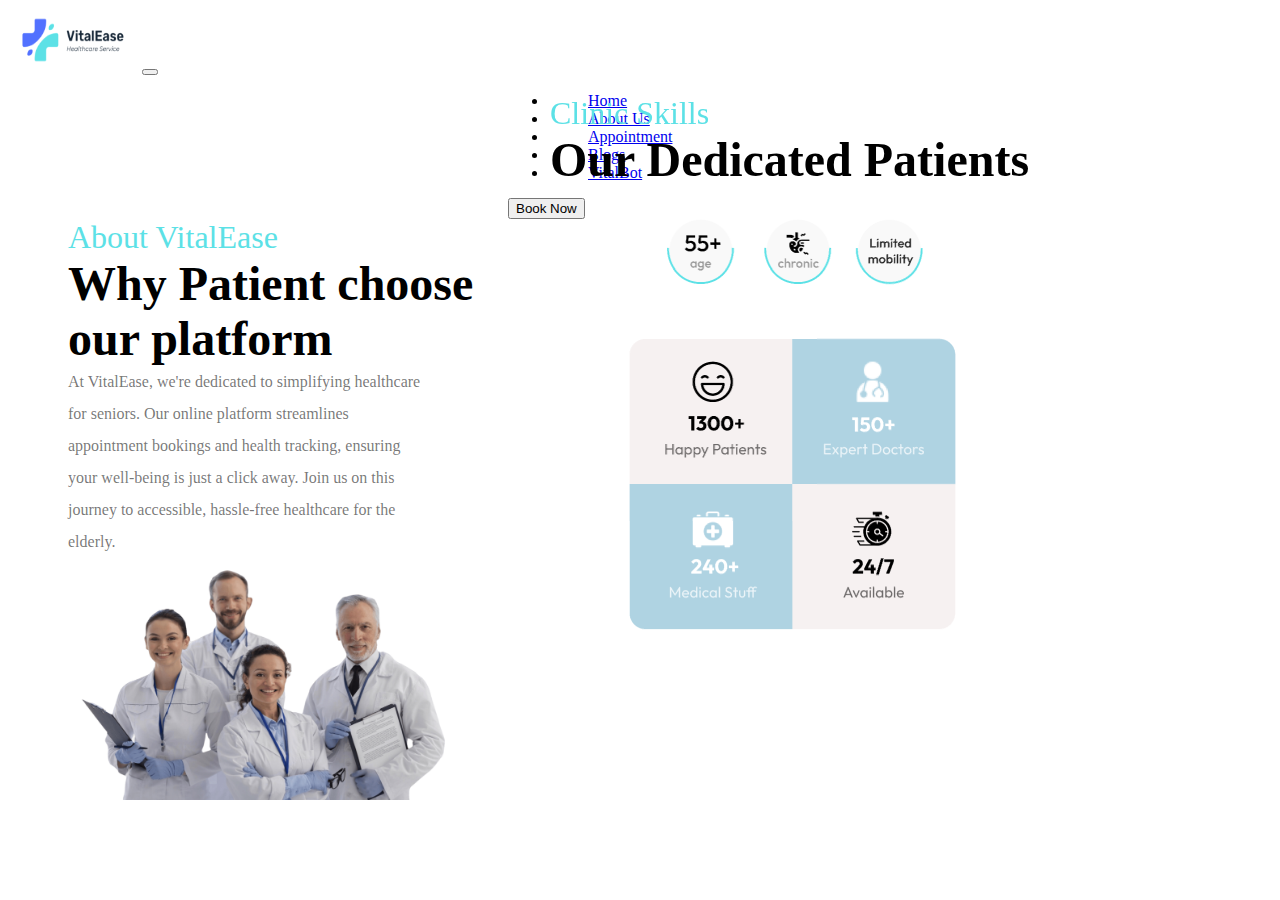
<file: aboutus.html>
<!DOCTYPE html>
<html lang="en">
<head>
    <meta charset="UTF-8">
    <meta name="viewport" content="width=device-width, initial-scale=1.0">
    <link href="https://cdn.jsdelivr.net/npm/bootstrap@5.0.2/dist/css/bootstrap.min.css" rel="stylesheet" integrity="sha384-EVSTQN3/azprG1Anm3QDgpJLIm9Nao0Yz1ztcQTwFspd3yD65VohhpuuCOmLASjC" crossorigin="anonymous">
    <title>Document</title>
    <style>
        .rectangle {
           /* Background color of the rectangle */
          width: 700px; /* Width of the rectangle */
          height: 90%; /* Match the height of the content */
          position: fixed; /* Fixed position to stay on the right side */
          right: 0; /* Align to the right side of the viewport */
          top: 0; /* Align to the top of the viewport */
          margin-top: 95px;
          margin-right: 50px;
        }
      </style>
</head>
<body>
    <nav class="navbar navbar-expand-lg navbar-light bg-light">
        <div class="container-fluid">
          <a class="navbar-brand" href="#"><img src="images/logo.png" alt="" width="130" height="64"></a>
          <button class="navbar-toggler" type="button" data-bs-toggle="collapse" data-bs-target="#navbarScroll" aria-controls="navbarScroll" aria-expanded="false" aria-label="Toggle navigation">
            <span class="navbar-toggler-icon"></span>
          </button>
          <div class="collapse navbar-collapse" id="navbarScroll" style="padding-left: 500px;">
            <ul class="navbar-nav me-auto my-2 my-lg-0 navbar-nav-scroll" style="--bs-scroll-height: 100px; ">
              <li class="nav-item" style="padding-left: 40px;">
                <a class="nav-link active" aria-current="page" href="home.html">Home</a>
              </li>
              <li class="nav-item" style="padding-left: 40px;">
                <a class="nav-link" href="aboutus.html">About Us</a>
              </li>
              <li class="nav-item" style="padding-left: 40px;">
                <a class="nav-link active" aria-current="page" href="appnmt.html">Appointment</a>
              </li>
              <li class="nav-item" style="padding-left: 40px;">
                <a class="nav-link active" aria-current="page" href="#">Blogs</a>
              </li>
              <li class="nav-item" style="padding-left: 40px;">
                <a class="nav-link active" aria-current="page" href="bot.html">VitalBot</a>
              </li>
              
            </ul>
              <button class="btn btn-outline-primary" type="submit" style="margin-right: 70px;">Book Now</button>
          </div>
        </div>
      </nav>
      <div class="rectangle">
        <div style="color: #5CE1E6; font-size: 32px; font-family: Outfit; font-weight: 400; word-wrap: break-word; margin-left: 20px;">Clinic Skills</div>
        <div style="color: black; font-size: 48px; font-family: Outfit; font-weight: 600; word-wrap: break-word; margin-left: 20px;">Our Dedicated Patients</div>
        <img src="images/features.png" alt="features" style="margin-left: 120px; margin-top: 30px;">
        <img src="images/features2.png" alt="features2" style="margin-left: 90px; margin-top: 30px;">
      </div>
      <div style="width: 100%; height: 100%; background: #F6F1F1"></div>
      <div style="margin-left: 60px; ">
      <div style="color: #5CE1E6; font-size: 32px; font-family: Outfit; font-weight: 400; word-wrap: break-word">About VitalEase</div>
      <div style="color: black; font-size: 48px; font-family: Outfit; font-weight: 600; word-wrap: break-word">Why Patient choose<br/>our platform</div>
      <div style="width: 30%; color: rgba(0, 0, 0, 0.55); font-size: 16px; font-family: Outfit; font-weight: 400; line-height: 32px; word-wrap: break-word">At VitalEase, we're dedicated to simplifying healthcare for seniors. Our online platform streamlines appointment bookings and health tracking, ensuring your well-being is just a click away. Join us on this journey to accessible, hassle-free healthcare for the elderly.                  </div>
      <img style="width: 32.3%; height: 20%" src="images/doctors.jpg" />
      
    </div>
</body>
</html>
</file>
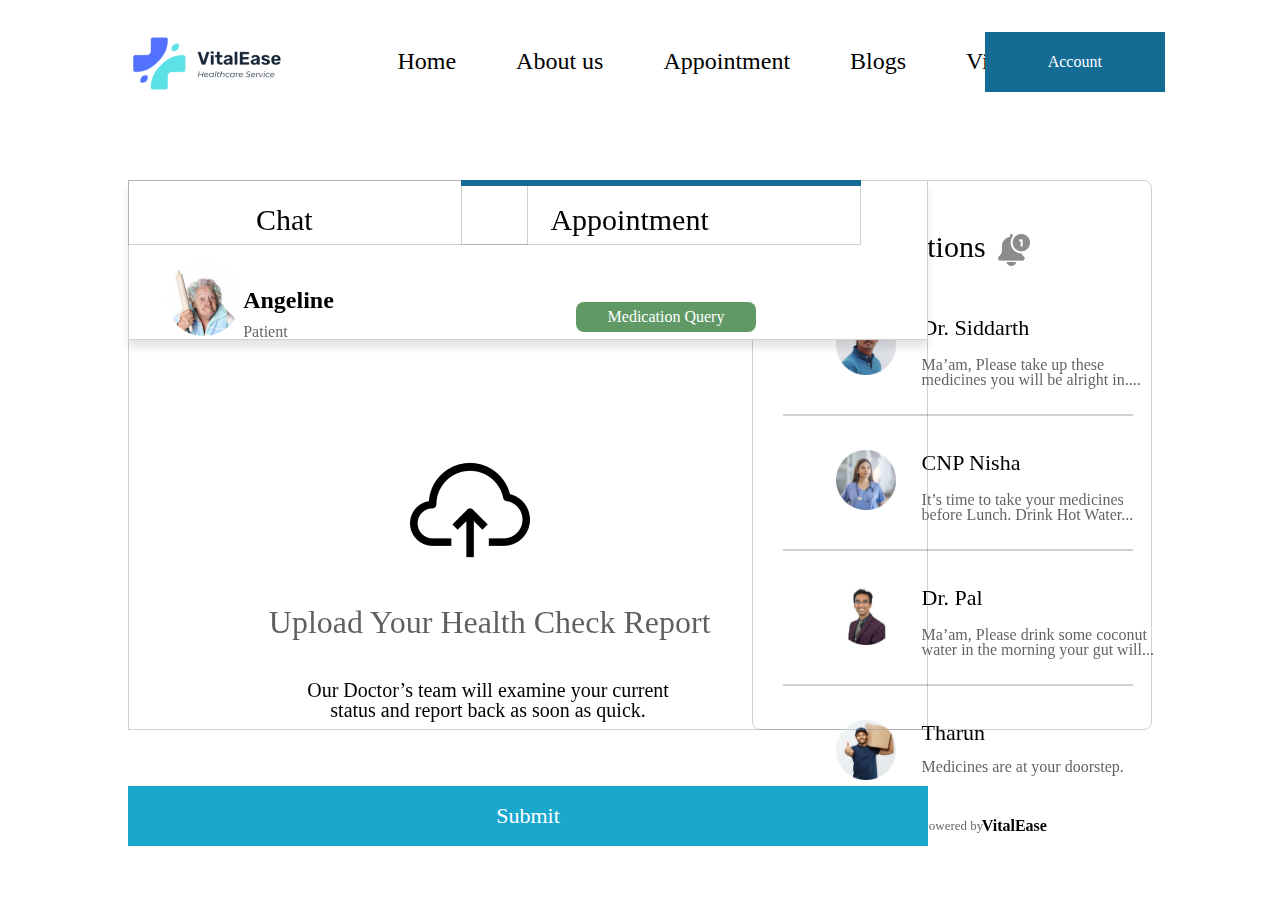
<file: appnmt.html>
<!DOCTYPE html>
<html lang="en">
<head>
    <meta charset="UTF-8">
    <meta http-equiv="X-UA-Compatible" content="IE=edge">
    <meta name="viewport" content="width=device-width, initial-scale=1.0">
    <title>Appointment</title>
    <link rel="stylesheet" href="appnmt.css">
</head>
<body>

    <div class="nav-container">
        <div class="wrapper">
            <nav>
                <div class="hero-image">
                    <img src="images/logo.png" width = "190" height="79" alt="">
                </div>
                
                <ul class="nav-items">
                    <li>
                        <a href="home.html">Home</a>
                    </li>
                    <li>
                        <a href="aboutus.html">About us</a>
                    </li>
                    <li>
                        <a href="">Appointment</a>
                    </li>
                    <li>
                        <a href="">Blogs</a>
                    </li>
                    <li>
                        <a href="bot.html">VitalBot</a>
                    </li>
                    <button>
                        <a href="profile.html">Account</a>
                    </button>

                </ul>
            </nav>
        </div>
    </div>
    <div class="header-container">
        <header>
            <div class="chat">
                <div class="blue">

                </div>
                <div class="chatbot">
                    <a href="bot.html"><h1>
                        Chat
                    </h1></a>
                    
                </div>
                <div class="appnmt">
                    <h2>
                        Appointment
                    </h2>
                </div>
                <div class="bar">
                    <a href="profile.html"><img src="images/Angeline.png" alt="">
                        <h3>
                            Angeline
                        </h3>
                        <h4>
                            Patient
                        </h4></a>
                    
                    <div class="green">Medication Query</div>
                </div>
                <div class="content">
                    <div class="upload">
                        <a href=""><img src="images/upload.png" alt=""></a>
                    </div>
                    <h5>
                        Upload Your Health Check Report
                    </h5>
                    <h6>
                        Our Doctor’s team will examine your current<br>status and report back as soon as quick.
                    </h6>
                </div>
                <button><a href="">Submit</a></button>
            </div>
        </header>
        <footer>
            <div class="notif">
                <h1>
                    Notifications
                </h1>
                <div class="bell">
                    <img src="images/bell.png" alt="">
                </div>
                <div class="Sid">
                    <img src="images/Sid.png" alt="" height="60" width="60">
                </div>
                <h2>
                    Dr. Siddarth
                </h2>
                <h3>
                    Ma’am, Please take up these<br>medicines you will be alright in....
                </h3>
                <div class="line"></div>
                <div class="Nish">
                    <img src="images/Nish.png" alt="" height="60" width="60">
                </div>
                <h4>CNP Nisha 
                </h4>
                <h5>
                    Ma’am, Please drink some coconut<br>water in the morning your gut will...
                </h5>  
                <div class="line2"></div>
                <div class="Pal">
                    <img src="images/Pal.png" alt="" height="60" width="60">
                </div>
                <h6>
                    Dr. Pal
                </h6>
                <h7>
                    It’s time to take your medicines<br>before Lunch. Drink Hot Water...
                </h7>
                <div class="line3"></div>
                <div class="Tharun">
                    <img src="images/Tharun.png" alt="" height="60" width="60">
                </div>
                <h8>
                    Tharun
                </h8>
                <h9>
                    Medicines are at your doorstep.
                </h9>
                <h10>
                    Powered by
                </h10>
                <h11>
                    VitalEase
                </h11>
            </div>
        </footer>
    </div>
</body>
</html>
</file>
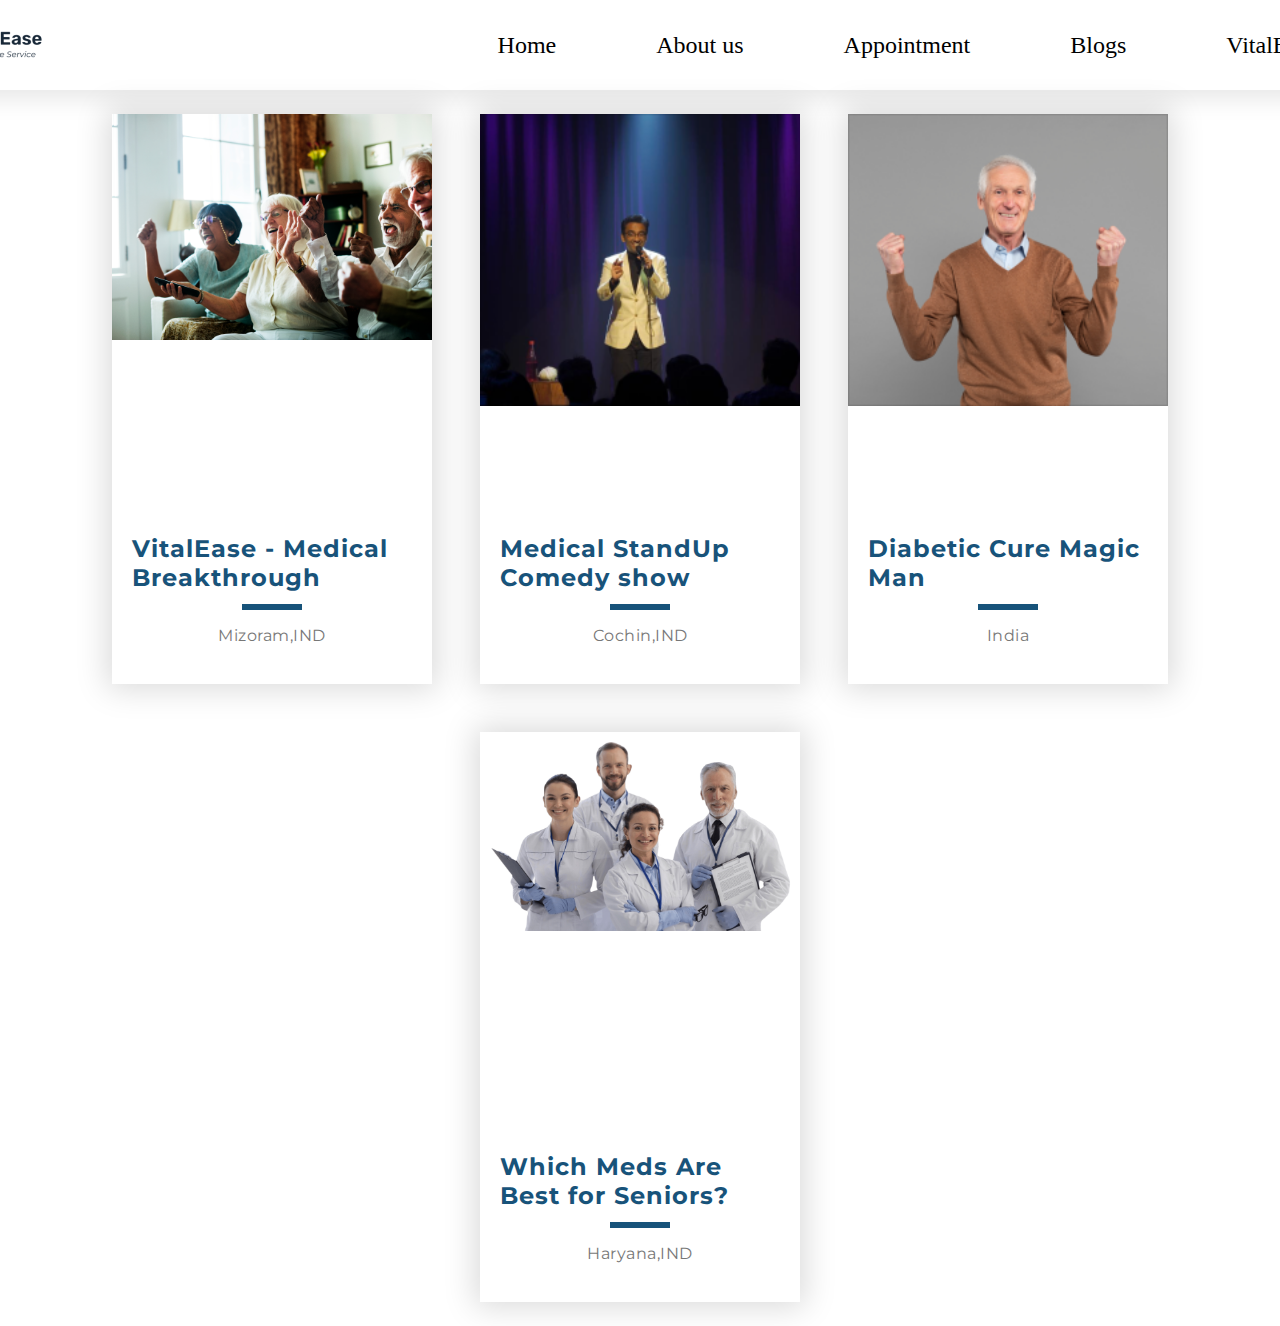
<file: blog.html>
<!DOCTYPE html>
<html lang="en">
<head>
    <meta charset="UTF-8">
    <meta name="viewport" content="width=device-width, initial-scale=1.0">
    <link href="https://fonts.googleapis.com/css2?family=Montserrat:wght@500&display=swap" rel="stylesheet">
    <link rel="stylesheet" href="https://cdnjs.cloudflare.com/ajax/libs/font-awesome/5.14.0/css/all.min.css">
    <link rel="stylesheet" href="blog.css">
    <title>Blog</title>
</head>
<body>
    <div class="container">
        <div class="nav-container">
            <div class="wrapper">
                <nav>
                    <div class="hero-image">
                        <img src="images/logo.png" width = "190" height="79" alt="">
                    </div>
                    
                    <ul class="nav-items">
                        <li>
                            <a href="home.html">Home</a>
                        </li>
                        <li>
                            <a href="aboutus.html">About us</a>
                        </li>
                        <li>
                            <a href="appnmt.html">Appointment</a>
                        </li>
                        <li>
                            <a href="">Blogs</a>
                        </li>
                        <li>
                            <a href="bot.html">VitalBot</a>
                        </li>
    
                    </ul>
                </nav>
            </div>
        </div>
        <div class="item-container">
            <div class="img-container">
                <img src="images/img1.jpg" alt="Event image">
            </div>

            <div class="body-container">
                <div class="overlay"></div>

                <div class="event-info">
                    <p class="title">VitalEase - Medical Breakthrough</p>
                    <div class="separator"></div>
                    <p class="info">Mizoram,IND</p>
                    <p class="price"></p>

                    <div class="additional-info">
                        <p class="info">
                            <i class="fas fa-user-circle"></i>
                            Bikash Singh
                        </p>
                        <p class="info">
                            <i class="fas fa-pen-fancy"></i>
                            ET Bureau
                        </p>

                        <p class="info description">
                            Startup that connects doctors with patients with ease <span>more...</span>
                        </p>
                    </div>
                </div>
                <button class="action" onclick="window.location.href='https://economictimes.indiatimes.com/news/india/mizoram-ngos-seek-action-against-myanmar-for-violation-of-indian-air-space/articleshow/97189535.cms'">Visit</button>
            </div>
        </div>

        <div class="item-container">
            <div class="img-container">
                <img src="images/img2.jpg" alt="Event image">
            </div>

            <div class="body-container">
                <div class="overlay"></div>

                <div class="event-info">
                    <p class="title">Medical StandUp Comedy show</p>
                    <div class="separator"></div>
                    <p class="info">Cochin,IND</p>
                    <p class="price"></p>

                    <div class="additional-info">
                        <p class="info">
                            <i class="fas fa-user-circle"></i>
                            Buisness Line
                        </p>
                        <p class="info">
                            <i class="fas fa-pen-fancy"></i>
                            BL Bureau
                        </p>

                        <p class="info description">
                            India's first med-up Comedy Show<span>more...</span>
                        </p>
                    </div>
                </div>
                <button class="action" onclick="window.location.href='https://www.thehindu.com/life-and-style/doctors-do-comedy-by-dr-jagdish-chaturvedi-has-nine-medicos-doing-stand-up-acts-on-stage/article29416145.ece' ">Visit</button>
            </div>
        </div>

        <div class="item-container">
            <div class="img-container">
                <img src="images/img3.jpg" alt="Event image">
            </div>

            <div class="body-container">
                <div class="overlay"></div>

                <div class="event-info">
                    <p class="title">Diabetic Cure Magic Man</p>
                    <div class="separator"></div>
                    <p class="info">India</p>
                    <p class="price"></p>

                    <div class="additional-info">
                        <p class="info">
                            <i class="fas fa-user-circle"></i>
                            Buisness Standard
                        </p>
                        <p class="info">
                            <i class="fas fa-pen-fancy"></i>
                            Press
                        </p>

                        <p class="info description">
                            80 years old man cured with Diabetes<span>more...</span>
                        </p>
                    </div>
                </div>
                <button class="action" onclick="window.location.href='https://www.business-standard.com/article/current-affairs/indian-ngo-shares-initiatives-on-road-safety-environment-at-ecosoc-forum-123020300241_1.html' ">Visit</button>
            </div>
        </div>

        <div class="item-container">
            <div class="img-container">
                <img src="images/img4.jpg" alt="Event image">
            </div>

            <div class="body-container">
                <div class="overlay"></div>

                <div class="event-info">
                    <p class="title">Which Meds Are Best for Seniors?</p>
                    <div class="separator"></div>
                    <p class="info">Haryana,IND</p>
                    <p class="price"></p>

                    <div class="additional-info">
                        <p class="info">
                            <i class="fas fa-user-circle"></i>
                            Hindhusthan Times
                        </p>
                        <p class="info">
                            <i class="fas fa-pen-fancy"></i>
                            News
                        </p>

                        <p class="info description">
                            National Institutes of India comes up with new survey report<span>more...</span>
                        </p>
                    </div>
                </div>
                <button class="action" onclick="window.location.href='https://www.hindustantimes.com/india-news/some-ngos-misused-laws-were-involved-in-anti-national-activities-amit-shah-101666890485691.html' ">Visit</button>
            </div>
        </div>
    </div>
    
</body>
</html>
</file>
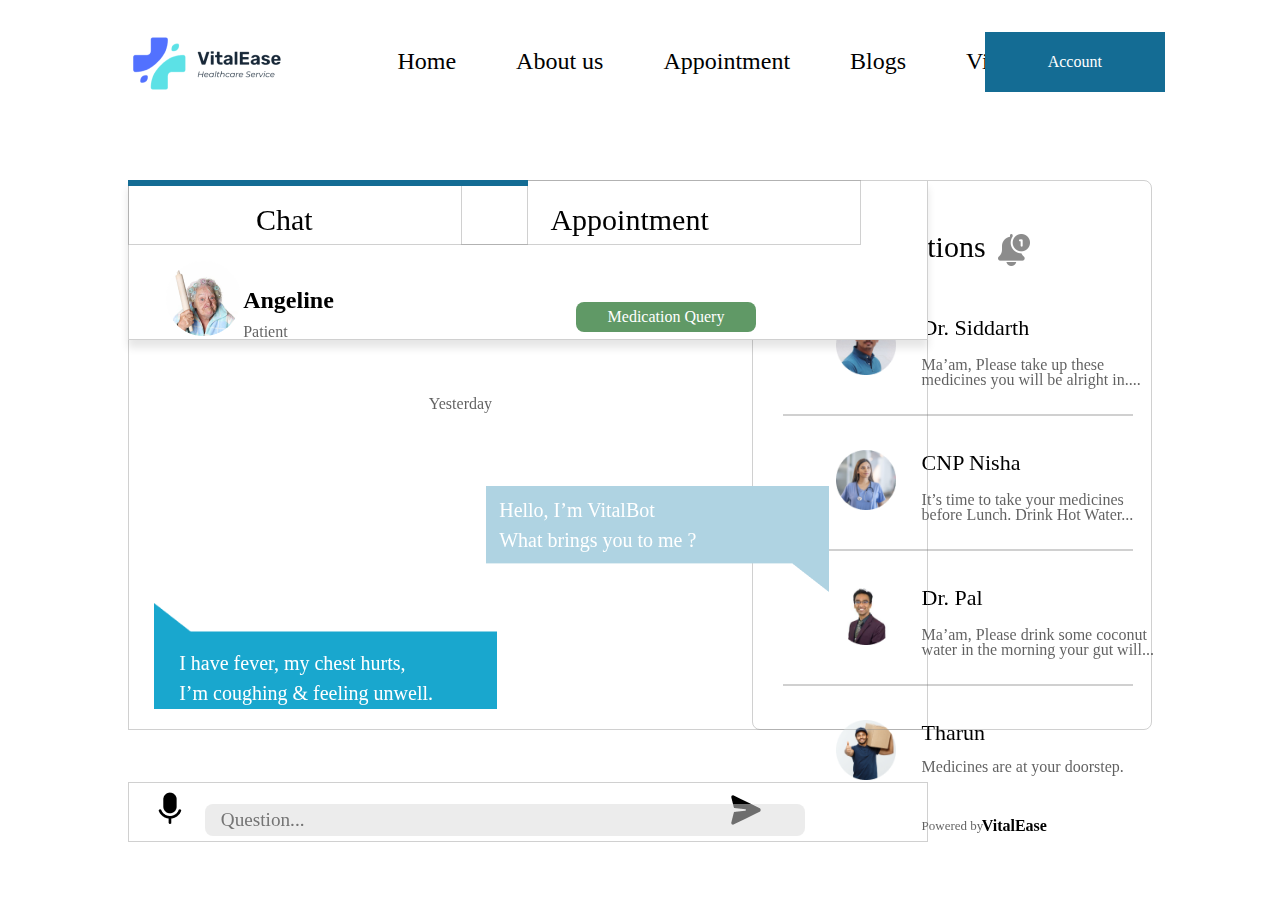
<file: bot.html>
<!DOCTYPE html>
<html lang="en">
<head>
    <meta charset="UTF-8">
    <meta http-equiv="X-UA-Compatible" content="IE=edge">
    <meta name="viewport" content="width=device-width, initial-scale=1.0">
    <title>VitalBot</title>
    <link rel="stylesheet" href="bot.css">
</head>
<body>

    <div class="nav-container">
        <div class="wrapper">
            <nav>
                <div class="hero-image">
                    <img src="images/logo.png" width = "190" height="79" alt="">
                </div>
                
                <ul class="nav-items">
                    <li>
                        <a href="home.html">Home</a>
                    </li>
                    <li>
                        <a href="aboutus.html">About us</a>
                    </li>
                    <li>
                        <a href="appnmt.html">Appointment</a>
                    </li>
                    <li>
                        <a href="">Blogs</a>
                    </li>
                    <li>
                        <a href="">VitalBot</a>
                    </li>
                    <button>
                        <a href="profile.html">Account</a>
                    </button>

                </ul>
            </nav>
        </div>
    </div>
    <div class="header-container">
        <header>
            <div class="chat">
                <div class="blue">

                </div>
                <div class="chatbot">
                    <h1>
                        Chat
                    </h1>
                </div>
                <div class="appnmt">
                    <a href="appnmt.html"><h2>
                        Appointment
                    </h2></a>
                    
                </div>
                <div class="bar">
                    <a href="profile.html"><img src="images/Angeline.png" alt="">
                        <h3>
                            Angeline
                        </h3>
                        <h4>
                            Patient
                        </h4></a>
                    
                    <div class="green">Medication Query</div>
                </div>
                <div class="content">
                    <h5>Yesterday</h5>
                    <div class="send">
                        <img src="images/send.png" alt="" height="106" width="343">
                    </div>
                    <h6>
                        Hello, I’m VitalBot<br>What brings you to me ?
                    </h6>
                    <div class="receive">
                        <img src="images/receive.png" alt="" height="106" width="343">
                    </div>
                    <h7>
                        I have fever, my chest hurts,<br>I’m coughing & feeling unwell.
                    </h7>
                </div>
                <div class="bottom">
                    <div class="mic"><a href=""><img src="images/mic.png" alt=""></a></div>
                    <div class="arrow"><a href=""><img src="images/arrow.png" alt=""></a></div>
                </div>
                <div class="mssg"><input type="text" style="position: fixed;
                    font-family: outfit;
                    width: 600px;
                    height: 30px;
                    left: 16%;
                    bottom: 1.8%;
                    border: none;
                    border-radius: 0.5rem;
                    padding: 1rem;
                    font-size: 1.2rem;
                    background-color: #d9d9d981;
                    max-width: 100%;
                    color: #000000;
                    margin-bottom: 3rem;
                    z-index: 2;" placeholder="Question..."></label></div>
            </div>
        </header>
        <footer>
            <div class="notif">
                <h1>
                    Notifications
                </h1>
                <div class="bell">
                    <img src="images/bell.png" alt="">
                </div>
                <div class="Sid">
                    <img src="images/Sid.png" alt="" height="60" width="60">
                </div>
                <h2>
                    Dr. Siddarth
                </h2>
                <h3>
                    Ma’am, Please take up these<br>medicines you will be alright in....
                </h3>
                <div class="line"></div>
                <div class="Nish">
                    <img src="images/Nish.png" alt="" height="60" width="60">
                </div>
                <h4>CNP Nisha 
                </h4>
                <h5>
                    Ma’am, Please drink some coconut<br>water in the morning your gut will...
                </h5>  
                <div class="line2"></div>
                <div class="Pal">
                    <img src="images/Pal.png" alt="" height="60" width="60">
                </div>
                <h6>
                    Dr. Pal
                </h6>
                <h7>
                    It’s time to take your medicines<br>before Lunch. Drink Hot Water...
                </h7>
                <div class="line3"></div>
                <div class="Tharun">
                    <img src="images/Tharun.png" alt="" height="60" width="60">
                </div>
                <h8>
                    Tharun
                </h8>
                <h9>
                    Medicines are at your doorstep.
                </h9>
                <h10>
                    Powered by
                </h10>
                <h11>
                    VitalEase
                </h11>
            </div>
        </footer>
    </div>
</body>
</html>
</file>
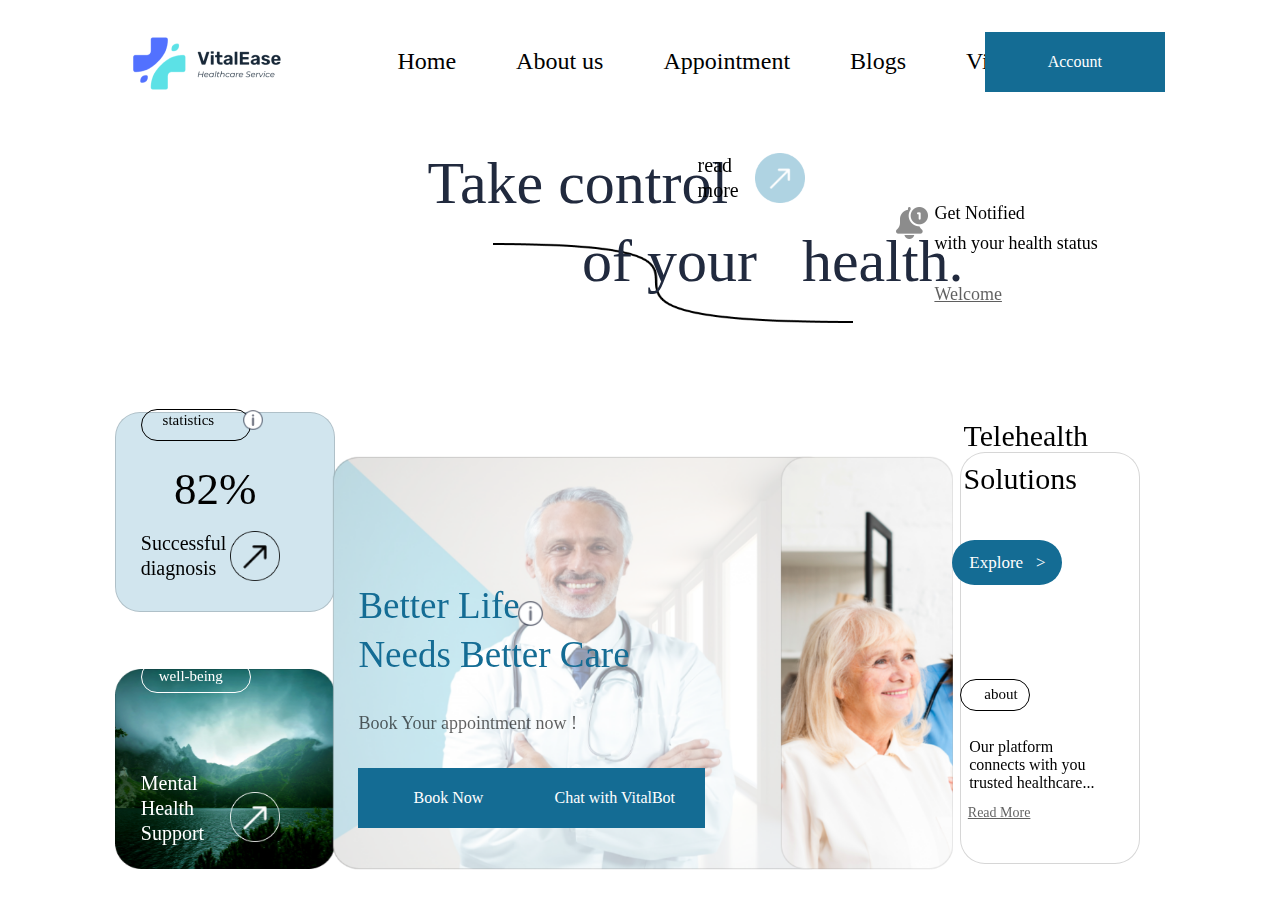
<file: home.html>
<!DOCTYPE html>
<html lang="en">
<head>
    <meta charset="UTF-8">
    <meta http-equiv="X-UA-Compatible" content="IE=edge">
    <meta name="viewport" content="width=device-width, initial-scale=1.0">
    <title>Home</title>
    <link rel="stylesheet" href="style.css">
</head>
<body>

    <div class="nav-container">
        <div class="wrapper">
            <nav>
                <div class="hero-image">
                    <img src="images/logo.png" width = "190" height="79" alt="">
                </div>
                
                <ul class="nav-items">
                    <li>
                        <a href="">Home</a>
                    </li>
                    <li>
                        <a href="aboutus.html">About us</a>
                    </li>
                    <li>
                        <a href="appnmt.html">Appointment</a>
                    </li>
                    <li>
                        <a href="blog.html">Blogs</a>
                    </li>
                    <li>
                        <a href="bot.html">VitalBot</a>
                    </li>
                    <button>
                        <a href="profile.html">Account</a>
                    </button>

                </ul>
            </nav>
        </div>
    </div>
    <div class="header-container">
        <header>
            <div class="vector">
                <img src="images/Vector.png" height="80" width="360">
            </div>
            <a href="blog.html">
            <div class="ellipse">
                <img src="images/Ellipse.png" height="50" width="50">
            </div>
            </a>
            <div class="bell">
                <img src="images/bell.png">
            </div>
            <div class="hero-content">
                <h1>Take control<br>
                    &nbsp;&nbsp;&nbsp;&nbsp;&nbsp;&nbsp;&nbsp;&nbsp;&nbsp;&nbsp;&nbsp;&nbsp;&nbsp;&nbsp;&nbsp;&nbsp;&nbsp;&nbsp;&nbsp;&nbsp;&nbsp;&nbsp;&nbsp;&nbsp;&nbsp;&nbsp;of your&nbsp;&nbsp;&nbsp;health.
                </h1>
                
                <h2>
                    read <br>more
                </h2>
                <h3>
                    Get Notified<br>with your health status
                </h3>
                <a href="bot.html"><h4>
                    Welcome
                </h4></a>
                
            </div>
        </header>
        <footer>
            <div class="stats">
                <button class="stat">
                        <a>statistics</a>
                </button>
                <h1>
                    82%
                </h1>
                <h2>
                    Successful<br>diagnosis
                </h2>
                <a href=""><div class="ellipse1">
                    <img src="images/Ellipse1.png" height="50" width="50">
                </div></a>
                
                <div class="letter">
                    <img src="images/letter.png" height="20" width="20">
                </div>
            </div>
            <div class="mental">
                <img src="images/mental.png" width="220" height="200">
                <button class="well">
                    <a>well-being</a>
                </button>
                <a href=""><div class="ellipse2">
                    <img src="images/Ellipse2.png" height="50" width="50">
                </div></a>
                
            <h3>
                Mental<br>Health<br>Support
            </h3>
            </div>
            <div class="doctor">
                <img src="images/doctor.png" width="500" height="412.5">
                <h4>
                    Better Life<br>Needs Better Care
                </h4>
                <h5>
                    Book Your appointment now !
                </h5>
                <button class="book">
                    <a href="appnmt.html">Book Now</a>
                </button>
                <button class="bot">
                    <a href="bot.html">Chat with VitalBot</a>
                </button>
                <div class="letter1">
                    <img src="images/letter.png" height="25" width="25">
                </div>
            </div>
            <div class="women">
                <img src="images/women.png" width="" height="412.5">
            </div>
            <div class="solutions">
                <h6>
                    Telehealth<br>Solutions
                </h6>
                <button class="explore">
                    <a href="">Explore&nbsp;&nbsp;&nbsp;></a>
                </button>
                <button class="about">
                    <a>about</a>
                </button>
                <h7>
                    Our platform<br>connects with you<br>trusted healthcare...
                </h7>
                <a href="aboutus.html"><h8>
                    Read More
                </h8></a>
                
            </div>
        </footer>
    </div>
</body>
</html>
</file>
<file: appnmt.css>
* {
    box-sizing: border-box;
    margin: 0;
}

body {
    font-family: "Roboto", sans-serif;
}

/* Navigation */

.nav-container {
    background: #FFFFFF;
    box-shadow: 8px 8px 24px rgba(0, 0, 0, 0.1);
    height: 90px;
}

.wrapper {
    width: 1200px;
    margin: 0rem;
}

nav {
    display: flex;
    align-items: center;
    justify-content: space-between;
    height: 90px;
}

nav ul {
    display: flex;

}

nav .hero-image{
    position: fixed;
    size: 5cm;
    align-items: center;
    left: 7rem;
    top:1.5rem;
    
}

.nav-items li {
    position: relative;
        list-style: none;
        margin-right: 60px;
        left: 55%;
        top: 1rem;
}

.nav-items button{
    position: fixed;
    background-color: #146C94;
    border:none;
    top:2rem;
    right:9%;
    width: 180px;
    height: 60px;
    cursor: pointer;
    -webkit-transition: .3s ease-in-out;
	transition: .3s ease-in-out;
}

.nav-items button:hover {
	opacity: .5;
}

.nav-items button a{
    color: #FFFFFF;
    font-size: 16px;
    font-weight: 600;
    font-family: 'Outfit';
    text-decoration: none;
    font-weight: 400;
}
.nav-items li:nth-last-of-type(1) {
    margin: 0;
}

.nav-items li a {
    color: black;
    font-size: 24px;
    font-weight: 400;
    font-family: 'Outfit';
    text-decoration: none;
    font-weight: 400;
}

/* Header */

.header-container {
    background: #FFFFFF url();
    background-repeat: no-repeat;
    background-position-y: 60px;
    background-size: contain;
    height: 650px;
    display: flex;
    align-items: center;
}

header {
    display: flex;
    justify-content: space-between;
}

header .chat{
    position: fixed;
    left: 10%;
    top: 20%;
    border-style: solid;
    border-color: rgba(128, 128, 128, 0.37);
    border-width: 1px;
    height: 550px;
    width: 800px;
    z-index: 1;
}

header .blue{
    height: 1px;
    width: 400px;
    position: fixed;
    left: 36%;
    top: 20%;
    border-style: solid;
    border-color: #146C94;
    border-width: 3px;
    z-index: 2;
}

header .chatbot{
    position: fixed;
    left: 10%;
    top: 20%;
    border-style: solid;
    border-color: rgba(128, 128, 128, 0.37);
    border-width: 1px;
    height: 65px;
    width: 400px;
    z-index: 1;
}

header h1{
    font-family: 'Outfit';
    font-style: normal;
    font-weight: 400;
    font-size: 30px;
    line-height: 43px;
    position: fixed;
    top: 22%;
    left: 20%;
    text-align: left;
    color: #000000;
}

header .appnmt{
    position: fixed;
    left: 36.02%;
    top: 20%;
    border-style: solid;
    border-color: rgba(128, 128, 128, 0.37);
    border-width: 1px;
    height: 65px;
    width: 400px;
    z-index: 1;
}

header h2{
    font-family: 'Outfit';
    font-style: normal;
    font-weight: 400;
    font-size: 30px;
    line-height: 43px;
    position: fixed;
    top: 22%;
    left: 43%;
    text-align: left;
    color: #000000;
}


header .bar{
    position: fixed;
    left: 10%;
    top: 20%;
    height: 160px;
    width: 800px;
    border-style: solid;
    border-color: rgba(128, 128, 128, 0.37);
    border-width: 1px;
    background: #FFFFFF;
    box-shadow: 0px 8px 8px rgba(0, 0, 0, 0.1);
    z-index: 0;
}

header .bar img{
    position: fixed;
    left: 13%;
    top: 29%;
}

header h3{
    font-family: 'Outfit';
    font-style: normal;
    font-weight: 600;
    font-size: 24px;
    line-height: 43px;
    position: fixed;
    top: 31%;
    left: 19%;
    text-align: left;
    color: #000000;
}

header h4{
    font-family: 'Outfit';
    font-style: normal;
    font-weight: 500;
    font-size: 16px;
    line-height: 15px;
    position: fixed;
    top: 36%;
    left:19%;
    color: #000000a0;
}

header .green{
    border-radius: 0.5rem;
    font-family: 'Outfit';
    font-style: normal;
    font-weight: 400;
    font-size: 16px;
    line-height: 30px;
    position: fixed;
    top: 33.5%;
    left:45%;
    background-color: #609966;
    color: #ffffff;
    height: 30px;
    width: 180px;
    text-align: center;
}

header .upload{
    position: fixed;
    top: 50%;
    left: 32%;
}

header h5{
    font-family: 'Outfit';
    font-style: normal;
    font-weight: 400;
    font-size: 32px;
    line-height: 15px;
    position: fixed;
    bottom: 30%;
    left:21%;
    color: #000000a0;
}

header h6{
    font-family: 'Outfit';
    font-style: normal;
    font-weight: 400;
    font-size: 20px;
    line-height: 20px;
    position: fixed;
    bottom: 20%;
    left:24%;
    color: #000000;
    text-align: center;
}

header button{
    position: fixed;
    background-color: #19A7CE;
    border:none;
    bottom: 6%;
    left:10%;
    width: 800px;
    height: 60px;
    cursor: pointer;
    -webkit-transition: .3s ease-in-out;
	transition: .3s ease-in-out;
}

header button:hover {
	opacity: .5;
}

header button a{
    color: #FFFFFF;
    font-size: 22px;
    font-weight: 600;
    font-family: 'Outfit';
    text-decoration: none;
    font-weight: 400;
}


footer .notif{
    position: fixed;
    right: 10%;
    top: 20%;
    border-style: solid;
    border-color: rgba(128, 128, 128, 0.37);
    border-width: 1px;
    height: 550px;
    width: 400px;
    border-radius: 0.5rem;
}

footer h1{
    font-family: 'Outfit';
    font-style: normal;
    font-weight: 400;
    font-size: 30px;
    line-height: 43px;
    position: fixed;
    top: 25%;
    right: 23%;
    text-align: left;
    color: #000000;
}

footer .bell{
    position: fixed;
    top: 26%;
    right: 19.5%;
}

footer .Sid{
    position: fixed;
    top: 35%;
    right: 30%;
}

footer .line{
    height: 0px;
    width: 350px;
    position: fixed;
    right:11.5%;
    top: 46%;
    border-style: solid;
    border-color: rgba(128, 128, 128, 0.37);
    border-width: 1px;
}

footer .Nish{
    position: fixed;
    top: 50%;
    right: 30%;
}

footer .line2{
    height: 0px;
    width: 350px;
    position: fixed;
    right:11.5%;
    top: 61%;
    border-style: solid;
    border-color: rgba(128, 128, 128, 0.37);
    border-width: 1px;
}

footer .Pal{
    position: fixed;
    top: 65%;
    right: 30%;
}

footer .line3{
    height: 0px;
    width: 350px;
    position: fixed;
    right:11.5%;
    top: 76%;
    border-style: solid;
    border-color: rgba(128, 128, 128, 0.37);
    border-width: 1px;
}

footer .Tharun{
    position: fixed;
    top: 80%;
    right: 30%;
}

footer h2{
    font-family: 'Outfit';
    font-style: normal;
    font-weight: 400;
    font-size: 22px;
    line-height: 43px;
    position: fixed;
    top: 34%;
    left: 72%;
    text-align: left;
    color: #000000;
}

footer h4{
    font-family: 'Outfit';
    font-style: normal;
    font-weight: 400;
    font-size: 22px;
    line-height: 43px;
    position: fixed;
    top: 49%;
    left: 72%;
    text-align: left;
    color: #000000;
}

footer h6{
    font-family: 'Outfit';
    font-style: normal;
    font-weight: 400;
    font-size: 22px;
    line-height: 43px;
    position: fixed;
    top: 64%;
    left: 72%;
    text-align: left;
    color: #000000;
}

footer h8{
    font-family: 'Outfit';
    font-style: normal;
    font-weight: 400;
    font-size: 22px;
    line-height: 43px;
    position: fixed;
    top: 79%;
    left: 72%;
    text-align: left;
    color: #000000;
}

footer h3{
    font-family: 'Outfit';
    font-style: normal;
    font-weight: 400;
    font-size: 16px;
    line-height: 15px;
    position: fixed;
    left: 72%;
    bottom: 57%;
    color: #000000a0;
}

footer h5{
    font-family: 'Outfit';
    font-style: normal;
    font-weight: 400;
    font-size: 16px;
    line-height: 15px;
    position: fixed;
    left: 72%;
    bottom: 27%;
    color: #000000a0;
}

footer h7{
    font-family: 'Outfit';
    font-style: normal;
    font-weight: 400;
    font-size: 16px;
    line-height: 15px;
    position: fixed;
    left: 72%;
    bottom: 42%;
    color: #000000a0;
}

footer h9{
    font-family: 'Outfit';
    font-style: normal;
    font-weight: 400;
    font-size: 16px;
    line-height: 15px;
    position: fixed;
    left: 72%;
    bottom: 14%;
    color: #000000a0;
}

footer h10{
    font-family: 'Outfit';
    font-style: normal;
    font-weight: 400;
    font-size: 13px;
    line-height: 15px;
    position: fixed;
    left: 72%;
    bottom: 7.5%;
    color: #000000a0;
}

footer h11{
    font-family: 'Outfit';
    font-style: normal;
    font-weight: 600;
    font-size: 16px;
    line-height: 15px;
    position: fixed;
    left: 76.7%;
    bottom: 7.5%;
    color: #000000;
}
</file>
<file: blog.css>
* {
    box-sizing: border-box;
    margin: 0;
}

body {
    font-family: "Roboto", sans-serif;
}

/* Navigation */

.nav-container {
    background: #FFFFFF;
    box-shadow: 8px 8px 24px rgba(0, 0, 0, 0.1);
    height: 90x;
}

.wrapper {
    width: 1535px;
    margin: 0 auto;
}

nav {
    display: flex;
    align-items: center;
    justify-content: space-between;
    height: 90px;
}

nav ul {
    display: flex;

}

nav .logo {
    font-family: 'Poppins';
    font-style: normal;
    font-weight: 600;
    font-size: 50px;
    color: #000000;
    margin-left: 165px;
}

.nav-items li {
    list-style: none;
    margin-right: 100px;
}

.nav-items li:nth-last-of-type(1) {
    margin: 100;
}

.nav-items li a {
    color: #000000;
    font-size: 24px;
    font-family: 'Poppins';
    text-decoration: none;
}


body {
    margin:0;
    padding: 0;
    box-sizing: border-box;
    font-family: 'Montserrat', sans-serif;
}

body {
    min-height: 40vh;
    width: 100%;
    font-size: 16px;
    background: #ffffff;
    color: #777;
    display: flex;
    justify-content: center;
    align-items: center;
}

.container {
    width: 100%;
    display: flex;
    justify-content: center;
    align-items: center;
    flex-wrap: wrap;
}

.item-container {
    position: relative;
    margin: 24px;
    width: 320px;
    height: 570px;
    overflow: hidden;
    background-color: #fff;
    box-shadow: 0 0 30px 5px rgba(0, 0, 0, 0.15);
    cursor: pointer;
}

.img-container,
.body-container {
    position: absolute;
    top: 0;
    left: 0;
    width: 100%;
    height: 100%;
}

.img-container img {
    width: 100%;
}

.body-container {
    position: relative;
}

.overlay {
    position: relative;
    width: 100%;
    height: 400px;
    background-color: rgba(24, 83, 122, 0.6);
    opacity: 0;
    transition: height linear 0.4s, opacity linear 0.2s;
}

.item-container:hover .overlay {
    opacity: 1;
    height: 150px;
}

.event-info {
    background-color: #fff;
    display: flex;
    flex-direction: column;
    justify-content: center;
    align-items: center;
    padding: 8px;
}

.title,
.price {
    color: #18537a;
    font-size: 1.5em;
    font-weight: bold;
    letter-spacing: 1px;
    margin: 12px;
}

.info {
    letter-spacing: 0.5px;
    margin-bottom: 6px;
}

.separator {
    width: 20%;
    height: 6px;
    background-color: #17537a;
    margin-bottom: 16px;
}

.additional-info {
    border-top: 1px solid #bbb;
    margin-top: 12px;
    padding: 28px;
    padding-bottom: 0;
}

.additional-info .info {
    font-size: 0.9em;
    margin-bottom: 20px;
    text-align: center;
}

.info i {
    color: #18537a;
    font-size: 1.1em;
    margin-right: 4px;
}

.info span {
    color: #18537a;
    font-weight: bolder;
}

.action {
    color: #fff;
    border: 3px solid #fff;
    background-color: transparent;
    position: absolute;
    top: -100px;
    left: 50%;
    transform: translateX(-50%);
    width: 60%;
    outline: none;
    cursor: pointer;
    padding: 12px;
    text-transform: uppercase;
    font-size: 1.3em;
    font-weight: bold;
    letter-spacing: 2px;
    transition: background-color 0.4s, top 0.4s;
}

.item-container:hover .action {
    top: 50px;
}

.action:hover {
    background-color: rgba(255, 255, 255, 0.2);
}
</file>
<file: bot.css>
* {
    box-sizing: border-box;
    margin: 0;
}

body {
    font-family: "Roboto", sans-serif;
}

/* Navigation */

.nav-container {
    background: #FFFFFF;
    box-shadow: 8px 8px 24px rgba(0, 0, 0, 0.1);
    height: 90px;
}

.wrapper {
    width: 1200px;
    margin: 0rem;
}

nav {
    display: flex;
    align-items: center;
    justify-content: space-between;
    height: 90px;
}

nav ul {
    display: flex;

}

nav .hero-image{
    position: fixed;
    size: 5cm;
    align-items: center;
    left: 7rem;
    top:1.5rem;
    
}

.nav-items li {
    position: relative;
        list-style: none;
        margin-right: 60px;
        left: 55%;
        top: 1rem;
}

.nav-items button{
    position: fixed;
    background-color: #146C94;
    border:none;
    top:2rem;
    right:9%;
    width: 180px;
    height: 60px;
    cursor: pointer;
    -webkit-transition: .3s ease-in-out;
	transition: .3s ease-in-out;
}

.nav-items button:hover {
	opacity: .5;
}

.nav-items button a{
    color: #FFFFFF;
    font-size: 16px;
    font-weight: 600;
    font-family: 'Outfit';
    text-decoration: none;
    font-weight: 400;
}
.nav-items li:nth-last-of-type(1) {
    margin: 0;
}

.nav-items li a {
    color: black;
    font-size: 24px;
    font-weight: 400;
    font-family: 'Outfit';
    text-decoration: none;
    font-weight: 400;
}

/* Header */

.header-container {
    background: #FFFFFF url();
    background-repeat: no-repeat;
    background-position-y: 60px;
    background-size: contain;
    height: 650px;
    display: flex;
    align-items: center;
}

header {
    display: flex;
    justify-content: space-between;
}

header .chat{
    position: fixed;
    left: 10%;
    top: 20%;
    border-style: solid;
    border-color: rgba(128, 128, 128, 0.37);
    border-width: 1px;
    height: 550px;
    width: 800px;
    z-index: 1;
}

header .blue{
    height: 1px;
    width: 400px;
    position: fixed;
    left: 10%;
    top: 20%;
    border-style: solid;
    border-color: #146C94;
    border-width: 3px;
    z-index: 2;
}

header .chatbot{
    position: fixed;
    left: 10%;
    top: 20%;
    border-style: solid;
    border-color: rgba(128, 128, 128, 0.37);
    border-width: 1px;
    height: 65px;
    width: 400px;
    z-index: 1;
}

header h1{
    font-family: 'Outfit';
    font-style: normal;
    font-weight: 400;
    font-size: 30px;
    line-height: 43px;
    position: fixed;
    top: 22%;
    left: 20%;
    text-align: left;
    color: #000000;
}

header .appnmt{
    position: fixed;
    left: 36.02%;
    top: 20%;
    border-style: solid;
    border-color: rgba(128, 128, 128, 0.37);
    border-width: 1px;
    height: 65px;
    width: 400px;
    z-index: 1;
}

header h2{
    font-family: 'Outfit';
    font-style: normal;
    font-weight: 400;
    font-size: 30px;
    line-height: 43px;
    position: fixed;
    top: 22%;
    left: 43%;
    text-align: left;
    color: #000000;
}


header .bar{
    position: fixed;
    left: 10%;
    top: 20%;
    height: 160px;
    width: 800px;
    border-style: solid;
    border-color: rgba(128, 128, 128, 0.37);
    border-width: 1px;
    background: #FFFFFF;
    box-shadow: 0px 8px 8px rgba(0, 0, 0, 0.1);
    z-index: 0;
}

header .bar img{
    position: fixed;
    left: 13%;
    top: 29%;
}

header h3{
    font-family: 'Outfit';
    font-style: normal;
    font-weight: 600;
    font-size: 24px;
    line-height: 43px;
    position: fixed;
    top: 31%;
    left: 19%;
    text-align: left;
    color: #000000;
}

header h4{
    font-family: 'Outfit';
    font-style: normal;
    font-weight: 500;
    font-size: 16px;
    line-height: 15px;
    position: fixed;
    top: 36%;
    left:19%;
    color: #000000a0;
}

header .green{
    border-radius: 0.5rem;
    font-family: 'Outfit';
    font-style: normal;
    font-weight: 400;
    font-size: 16px;
    line-height: 30px;
    position: fixed;
    top: 33.5%;
    left:45%;
    background-color: #609966;
    color: #ffffff;
    height: 30px;
    width: 180px;
    text-align: center;
}

header h5{
    font-family: 'Outfit';
    font-style: normal;
    font-weight: 500;
    font-size: 16px;
    line-height: 15px;
    position: fixed;
    top: 44%;
    left:33.5%;
    color: #000000a0;
}

header .send{
    position: fixed;
    top: 54%;
    left: 38%;
}

header h6{
    font-family: 'Outfit';
    font-style: normal;
    font-weight: 400;
    font-size: 20px;
    line-height: 30px;
    position: fixed;
    top: 55%;
    left: 39%;
    color: #ffffff;
}

header .receive{
    position: fixed;
    top: 67%;
    left: 12%;
}

header h7{
    font-family: 'Outfit';
    font-style: normal;
    font-weight: 400;
    font-size: 20px;
    line-height: 30px;
    position: fixed;
    top: 72%;
    left: 14%;
    color: #ffffff;
}

header .bottom{
    position: fixed;
    left: 10%;
    bottom: 6.4%;
    border-style: solid;
    border-color: rgba(128, 128, 128, 0.37);
    border-width: 1px;
    height: 60px;
    width: 800px;
    z-index: 1;
}

header .mic{
    position: fixed;
    left: 12%;
    bottom: 8%;
}

header .arrow{
    position: fixed;
    left: 57%;
    bottom: 7.8%;
}

footer .notif{
    position: fixed;
    right: 10%;
    top: 20%;
    border-style: solid;
    border-color: rgba(128, 128, 128, 0.37);
    border-width: 1px;
    height: 550px;
    width: 400px;
    border-radius: 0.5rem;
}

footer h1{
    font-family: 'Outfit';
    font-style: normal;
    font-weight: 400;
    font-size: 30px;
    line-height: 43px;
    position: fixed;
    top: 25%;
    right: 23%;
    text-align: left;
    color: #000000;
}

footer .bell{
    position: fixed;
    top: 26%;
    right: 19.5%;
}

footer .Sid{
    position: fixed;
    top: 35%;
    right: 30%;
}

footer .line{
    height: 0px;
    width: 350px;
    position: fixed;
    right:11.5%;
    top: 46%;
    border-style: solid;
    border-color: rgba(128, 128, 128, 0.37);
    border-width: 1px;
}

footer .Nish{
    position: fixed;
    top: 50%;
    right: 30%;
}

footer .line2{
    height: 0px;
    width: 350px;
    position: fixed;
    right:11.5%;
    top: 61%;
    border-style: solid;
    border-color: rgba(128, 128, 128, 0.37);
    border-width: 1px;
}

footer .Pal{
    position: fixed;
    top: 65%;
    right: 30%;
}

footer .line3{
    height: 0px;
    width: 350px;
    position: fixed;
    right:11.5%;
    top: 76%;
    border-style: solid;
    border-color: rgba(128, 128, 128, 0.37);
    border-width: 1px;
}

footer .Tharun{
    position: fixed;
    top: 80%;
    right: 30%;
}

footer h2{
    font-family: 'Outfit';
    font-style: normal;
    font-weight: 400;
    font-size: 22px;
    line-height: 43px;
    position: fixed;
    top: 34%;
    left: 72%;
    text-align: left;
    color: #000000;
}

footer h4{
    font-family: 'Outfit';
    font-style: normal;
    font-weight: 400;
    font-size: 22px;
    line-height: 43px;
    position: fixed;
    top: 49%;
    left: 72%;
    text-align: left;
    color: #000000;
}

footer h6{
    font-family: 'Outfit';
    font-style: normal;
    font-weight: 400;
    font-size: 22px;
    line-height: 43px;
    position: fixed;
    top: 64%;
    left: 72%;
    text-align: left;
    color: #000000;
}

footer h8{
    font-family: 'Outfit';
    font-style: normal;
    font-weight: 400;
    font-size: 22px;
    line-height: 43px;
    position: fixed;
    top: 79%;
    left: 72%;
    text-align: left;
    color: #000000;
}

footer h3{
    font-family: 'Outfit';
    font-style: normal;
    font-weight: 400;
    font-size: 16px;
    line-height: 15px;
    position: fixed;
    left: 72%;
    bottom: 57%;
    color: #000000a0;
}

footer h5{
    font-family: 'Outfit';
    font-style: normal;
    font-weight: 400;
    font-size: 16px;
    line-height: 15px;
    position: fixed;
    left: 72%;
    bottom: 27%;
    color: #000000a0;
}

footer h7{
    font-family: 'Outfit';
    font-style: normal;
    font-weight: 400;
    font-size: 16px;
    line-height: 15px;
    position: fixed;
    left: 72%;
    bottom: 42%;
    color: #000000a0;
}

footer h9{
    font-family: 'Outfit';
    font-style: normal;
    font-weight: 400;
    font-size: 16px;
    line-height: 15px;
    position: fixed;
    left: 72%;
    bottom: 14%;
    color: #000000a0;
}

footer h10{
    font-family: 'Outfit';
    font-style: normal;
    font-weight: 400;
    font-size: 13px;
    line-height: 15px;
    position: fixed;
    left: 72%;
    bottom: 7.5%;
    color: #000000a0;
}

footer h11{
    font-family: 'Outfit';
    font-style: normal;
    font-weight: 600;
    font-size: 16px;
    line-height: 15px;
    position: fixed;
    left: 76.7%;
    bottom: 7.5%;
    color: #000000;
}
</file>
<file: style.css>
* {
    box-sizing: border-box;
    margin: 0;
}

body {
    font-family: "Roboto", sans-serif;
}

/* Navigation */

.nav-container {
    background: #FFFFFF;
    box-shadow: 8px 8px 24px rgba(0, 0, 0, 0.1);
    height: 90px;
}

.wrapper {
    width: 1200px;
    margin: 0rem;
}

nav {
    display: flex;
    align-items: center;
    justify-content: space-between;
    height: 90px;
}

nav ul {
    display: flex;

}

nav .hero-image{
    position: fixed;
    size: 5cm;
    align-items: center;
    left: 7rem;
    top:1.5rem;
    
}

.nav-items li {
    position: relative;
        list-style: none;
        margin-right: 60px;
        left: 55%;
        top: 1rem;
}

.nav-items button{
    position: fixed;
    background-color: #146C94;
    border:none;
    top:2rem;
    right:9%;
    width: 180px;
    height: 60px;
    cursor: pointer;
    -webkit-transition: .3s ease-in-out;
	transition: .3s ease-in-out;
}

.nav-items button:hover {
	opacity: .5;
}

.nav-items button a{
    color: #FFFFFF;
    font-size: 16px;
    font-weight: 600;
    font-family: 'Outfit';
    text-decoration: none;
    font-weight: 400;
}
.nav-items li:nth-last-of-type(1) {
    margin: 0;
}

.nav-items li a {
    color: black;
    font-size: 24px;
    font-weight: 400;
    font-family: 'Outfit';
    text-decoration: none;
    font-weight: 400;
}

/* Header */

.header-container {
    background: #FFFFFF url();
    background-repeat: no-repeat;
    background-position-y: 60px;
    background-size: contain;
    height: 650px;
    display: flex;
    align-items: center;
}

header {
    display: flex;
    justify-content: space-between;
}

header .vector{
    position: fixed;
    top:27%;
    left:38.5%;
}

header .ellipse{
    position: fixed;
    top:17%;
    left:59%;
    opacity: 1;
    z-index: 1;
    cursor: pointer;
	-webkit-transition: .3s ease-in-out;
	transition: .3s ease-in-out;
}

header .ellipse:hover {
	opacity: .5;
}

header .bell{
    position: fixed;
    top: 23%;
    left: 70%;
}
header h1 {

    font-family: 'Outfit';
    font-style: normal;
    font-weight: 400;
    font-size: 60px;
    line-height: 78px;
    position: fixed;
    top: 16%;
    left: 15%;
    text-align: center;
    z-index: 0;

    color: #212A3E;
}

header h2 {
    font-family: 'Outfit';
    font-style: normal;
    font-weight: 400;
    font-size: 20px;
    line-height: 25px;
    position: fixed;
    left: 54.5%;
    top: 17%;
    color: #000000;
}

header h3 {
    font-family: 'Outfit';
    font-style: normal;
    font-weight: 400;
    font-size: 18px;
    line-height: 30px;
    position: fixed;
    left: 73%;
    top: 22%;
    color: #000000;
}

header h4 {
    font-family: 'Outfit';
    font-style: normal;
    font-weight: 400;
    font-size: 18px;
    line-height: 30px;
    position: fixed;
    left:73%;
    top: 31%;
    color: #000000a0;
    text-decoration: underline;
}

footer .stats{
    position:fixed;
    width: 220px;
    height: 200px;
    left: 9%;
    bottom: 32%;
    background: #afd3e294;
    border-style: solid;
    border-width: 1px;
    border-radius: 25px;
    border-color: #00000029;
}

footer .stat{
    position:fixed;
    width: 110px;
    height: 32px;
    left: 11%;
    bottom: 51%;
    background: none;
    border-style: solid;
    border-width: 1px;
    border-radius: 25px;
    border-color: black;
}

footer .stat a{
    font-family: 'Outfit';
    font-style: normal;
    font-weight: 400;
    font-size: 15px;
    line-height: 25px;
    position: fixed;
    left: 12.7%;
    top: 45.3%;
    color: #000000;
    text-decoration: none;
}

footer h1{
    font-family: 'Outfit';
    font-style: normal;
    font-weight: 400;
    font-size: 45px;
    line-height: 25px;
    position: fixed;
    left: 13.6%;
    top: 53%;
    color: #000000;
    text-decoration: none;
}

footer h2{
    font-family: 'Outfit';
    font-style: normal;
    font-weight: 400;
    font-size: 20px;
    line-height: 25px;
    position: fixed;
    left: 11%;
    top: 59%;
    color: #000000;
    text-decoration: none;
}

footer .ellipse1{
    position: fixed;
    left:18%;
    top:59%;
    cursor: pointer;
    -webkit-transition: .3s ease-in-out;
	transition: .3s ease-in-out;
}

footer .ellipse1:hover {
	opacity: .5;
}

footer .letter{
    position: fixed;
    left: 19%;
    top:45.6%;
    cursor: pointer;
    -webkit-transition: .3s ease-in-out;
	transition: .3s ease-in-out;
}

footer .letter:hover {
	opacity: .5;
}

footer .mental{
    position:fixed;
    left: 9%;
    bottom: 3%;
}

footer .well{
    position:fixed;
    width: 110px;
    height: 32px;
    left: 11%;
    bottom: 23%;
    background: none;
    border-style: solid;
    border-width: 1px;
    border-radius: 25px;
    border-color: rgb(255, 255, 255);
}

footer .well a{
    font-family: 'Outfit';
    font-style: normal;
    font-weight: 400;
    font-size: 15px;
    line-height: 25px;
    position: fixed;
    left: 12.4%;
    bottom: 23.4%;
    color: #ffffff;
    text-decoration: none;
}

footer h3{
    font-family: 'Outfit';
    font-style: normal;
    font-weight: 400;
    font-size: 20px;
    line-height: 25px;
    position: fixed;
    left: 11%;
    bottom: 6%;
    color: #ffffff;
    text-decoration: none;
}

footer .ellipse2{
    position: fixed;
    left:18%;
    bottom:6%;
    cursor: pointer;
    -webkit-transition: .3s ease-in-out;
	transition: .3s ease-in-out;
}

footer .ellipse2:hover {
	opacity: .5;
}

footer .doctor{
    position:fixed;
    left: 26%;
    bottom: 3%;
}

footer h4{
    font-family: 'Outfit';
    font-style: normal;
    font-weight: 500;
    font-size: 37px;
    line-height: 49px;
    position: fixed;
    top: 64.5%;
    left: 28%;
    text-align: left;
    color: #146C94;
}

footer h5 {
    font-family: 'Outfit';
    font-style: normal;
    font-weight: 400;
    font-size: 18px;
    line-height: 30px;
    position: fixed;
    left:28%;
    bottom: 18%;
    color: #000000a0;
    text-decoration: none;
}

footer .book{
    position: fixed;
    background-color: #146C94;
    border:none;
    left: 28%;
    bottom: 8%;
    width: 180px;
    height: 60px;
    cursor: pointer;
    -webkit-transition: .3s ease-in-out;
	transition: .3s ease-in-out;
}

footer .book:hover {
	opacity: .5;
}

footer .book a{
    color: #FFFFFF;
    font-size: 16px;
    font-weight: 600;
    font-family: 'Outfit';
    text-decoration: none;
    font-weight: 400;
}

footer .bot{
    position: fixed;
    background-color: #146C94;
    border:none;
    left: 41%;
    bottom: 8%;
    width: 180px;
    height: 60px;
    cursor: pointer;
    -webkit-transition: .3s ease-in-out;
	transition: .3s ease-in-out;
}

footer .bot:hover {
	opacity: .5;
}

footer .bot a{
    color: #FFFFFF;
    font-size: 16px;
    font-weight: 600;
    font-family: 'Outfit';
    text-decoration: none;
    font-weight: 400;
}

footer .letter1{
    position: fixed;
    left: 40.5%;
    bottom:30%;
    cursor: pointer;
    -webkit-transition: .3s ease-in-out;
	transition: .3s ease-in-out;
}

footer .letter1:hover {
	opacity: .5;
}

footer .women{
    position:fixed;
    left: 61%;
    bottom: 3%;
}

footer .solutions{
    position:fixed;
    width: 180px;
    height: 412.5px;
    left: 75%;
    bottom: 4%;
    background: #ffffff;
    border-style: solid;
    border-width: 1px;
    border-radius: 25px;
    border-color: #00000029;
}

footer h6{
    font-family: 'Outfit';
    font-style: normal;
    font-weight: 400;
    font-size: 30px;
    line-height: 43px;
    position: fixed;
    top: 46%;
    right: 15%;
    text-align: left;
    color: #000000;
}

footer .explore{
    position: fixed;
    background-color: #146C94;
    border-radius: 50px;
    border:none;
    top:60%;
    right:17%;
    width: 110px;
    height: 45px;
    cursor: pointer;
    -webkit-transition: .3s ease-in-out;
	transition: .3s ease-in-out;
}

footer .explore:hover {
	opacity: .5;
}

footer .explore a{
    color: #FFFFFF;
    font-size: 17px;
    font-weight: 400;
    font-family: 'Outfit';
    text-decoration: none;
    font-weight: 400;
}

footer .about{
    position:fixed;
    width: 70px;
    height: 32px;
    right: 19.5%;
    bottom: 21%;
    background: #ffffff;
    border-style: solid;
    border-width: 1px;
    border-radius: 25px;
    border-color: black;
}

footer .about a{
    font-family: 'Outfit';
    font-style: normal;
    font-weight: 500;
    font-size: 15px;
    line-height: 25px;
    position: fixed;
    right: 20.5%;
    bottom:21.5%;
    color: #000000;
    text-decoration: none;
}

footer h7{
    font-family: 'Outfit';
    font-style: normal;
    font-weight: 400;
    font-size: 16px;
    line-height: 18px;
    position: fixed;
    right: 14.5%;
    bottom: 12%;
    color: #000000;
    text-decoration: none;
}

footer h8{
    font-family: 'Outfit';
    font-style: normal;
    font-weight: 400;
    font-size: 14px;
    line-height: 30px;
    position: fixed;
    right:19.5%;
    bottom: 8%;
    color: #000000a0;
    text-decoration: underline;
}
</file>
